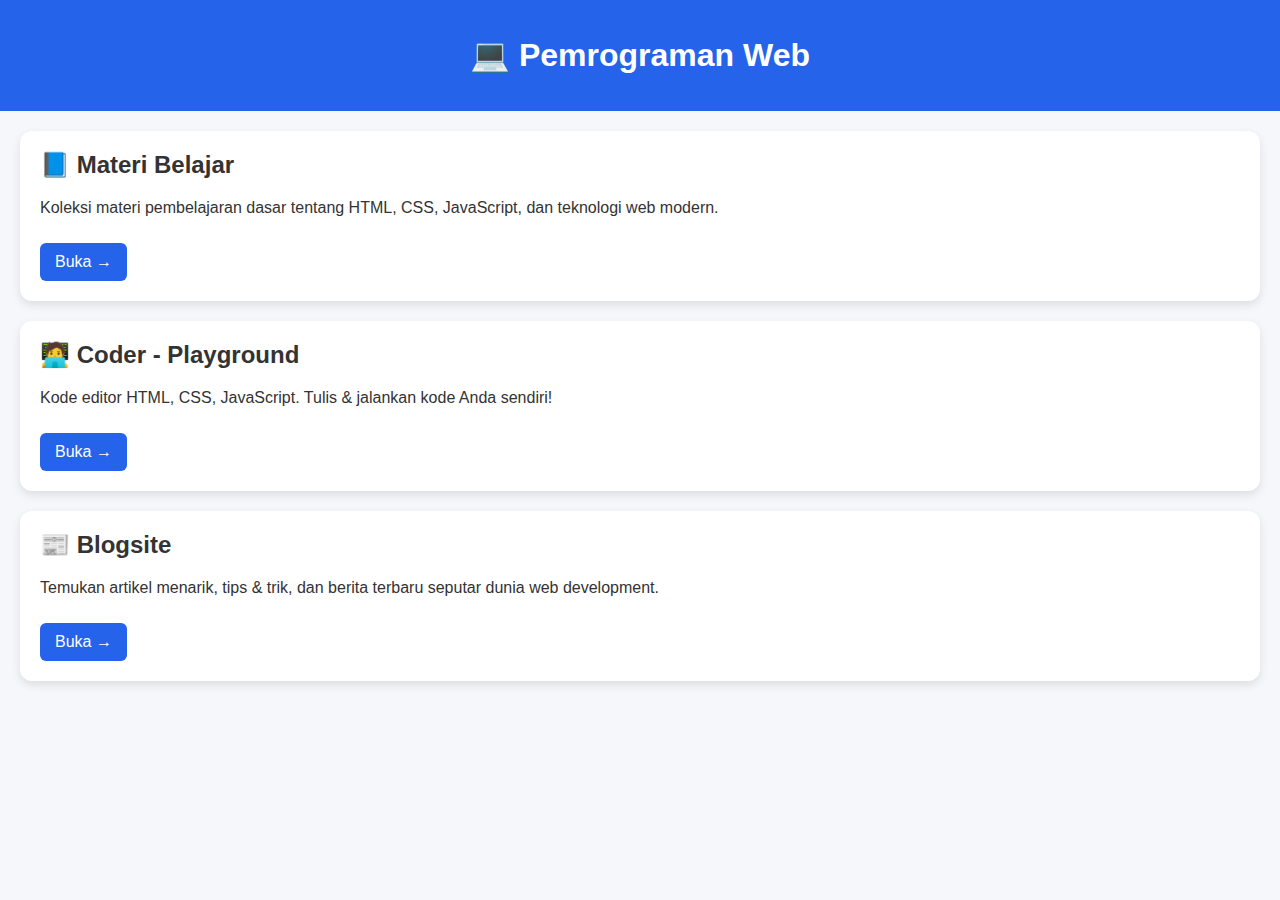
<file: index.html>
<!DOCTYPE html>
<html lang="id">
<head>
  <meta charset="UTF-8">
  <meta name="viewport" content="width=device-width, initial-scale=1.0">
  <title>Pemrograman Web</title>
  <link rel="stylesheet" href="style.css">
</head>
<body>
  <header>
    <h1>💻 Pemrograman Web</h1>
  </header>

  <main class="cards">
    <!-- Materi -->
    <div class="card">
      <h2>📘 Materi Belajar</h2>
      <p>Koleksi materi pembelajaran dasar tentang HTML, CSS, JavaScript, dan teknologi web modern.</p>
      <a href="https://pembelajarawebteach.netlify.app/" class="btn">Buka →</a>
    </div>

    <!-- Coder -->
    <div class="card">
      <h2>🧑‍💻 Coder - Playground</h2>
      <p>Kode editor HTML, CSS, JavaScript. Tulis & jalankan kode Anda sendiri!</p>
      <a href="playground.html" class="btn">Buka →</a>
    </div>

    <!-- Blogsite -->
    <div class="card">
      <h2>📰 Blogsite</h2>
      <p>Temukan artikel menarik, tips & trik, dan berita terbaru seputar dunia web development.</p>
      <a href="https://myprofilehmmodz.netlify.app/" class="btn">Buka →</a>
    </div>
  </main>
</body>
</html>
</file>
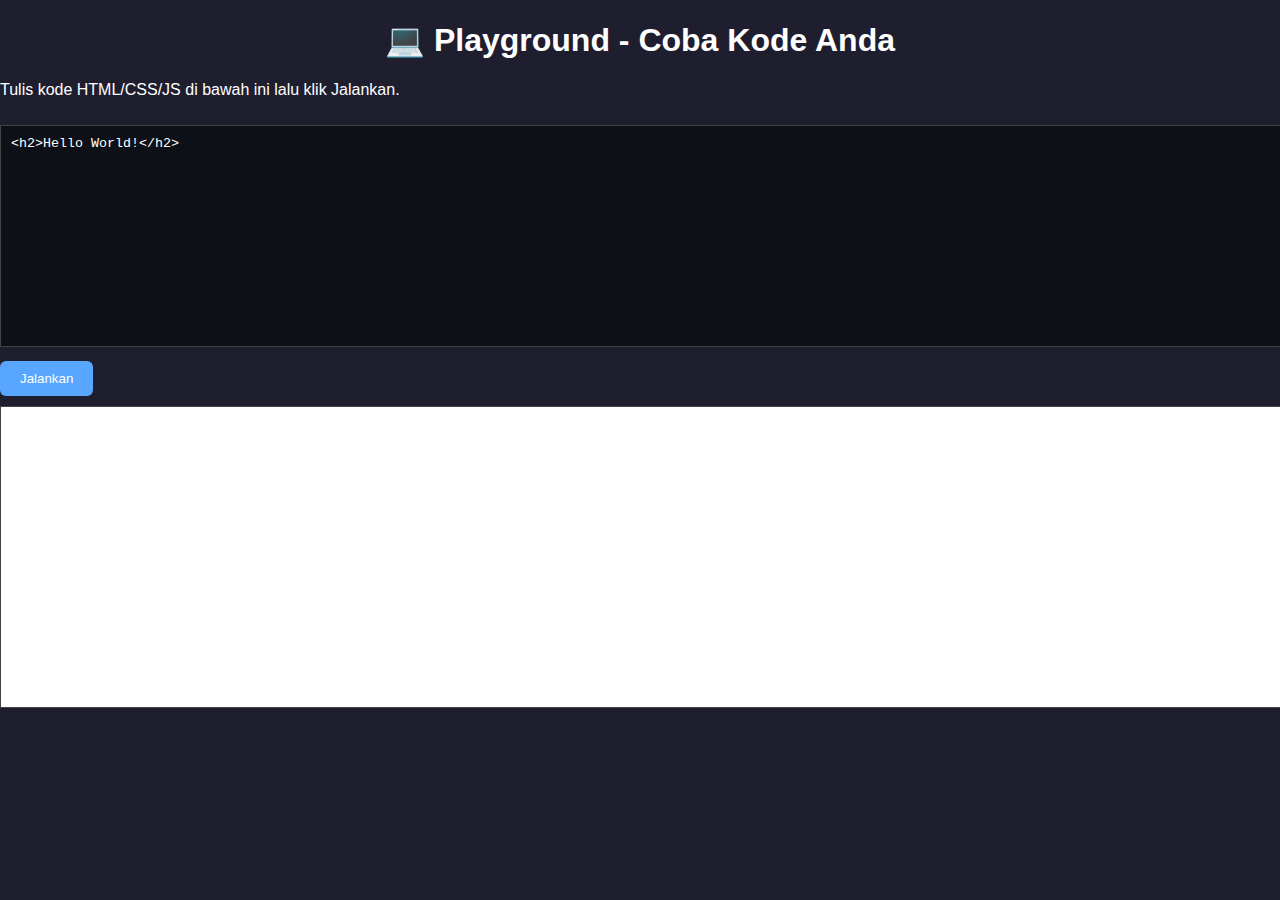
<file: playground.html>
<!DOCTYPE html>
<html lang="id">
<head>
  <meta charset="UTF-8">
  <meta name="viewport" content="width=device-width, initial-scale=1.0">
  <title>Playground - Coba Kode</title>
  <link rel="stylesheet" href="style.css">
  <style>
    body { background: #1e1e2f; color: white; font-family: Arial, sans-serif; }
    h1 { text-align: center; }
    textarea {
      width: 100%;
      height: 200px;
      margin-top: 10px;
      background: #0d1117;
      color: #fff;
      border: 1px solid #444;
      padding: 10px;
      font-family: monospace;
    }
    iframe {
      width: 100%;
      height: 300px;
      background: white;
      margin-top: 10px;
      border: 1px solid #444;
    }
    .btn {
      display: inline-block;
      padding: 10px 20px;
      margin-top: 10px;
      background: #58a6ff;
      color: white;
      border: none;
      border-radius: 6px;
      cursor: pointer;
    }
  </style>
</head>
<body>
  <h1>💻 Playground - Coba Kode Anda</h1>
  <p>Tulis kode HTML/CSS/JS di bawah ini lalu klik Jalankan.</p>

  <textarea id="editor"><h2>Hello World!</h2></textarea>
  <button class="btn" onclick="runCode()">Jalankan</button>
  <iframe id="preview"></iframe>

  <script>
    function runCode() {
      const code = document.getElementById("editor").value;
      const preview = document.getElementById("preview");
      preview.srcdoc = code;
    }
  </script>
</body>
</html>
</file>
<file: style.css>
body {
  margin: 0;
  font-family: Arial, sans-serif;
  background: #f5f7fa;
  color: #333;
}

header {
  background: #2563eb;
  color: white;
  padding: 15px;
  text-align: center;
}

.cards {
  display: grid;
  gap: 20px;
  padding: 20px;
}

.card {
  background: white;
  padding: 20px;
  border-radius: 12px;
  box-shadow: 0 4px 10px rgba(0,0,0,0.1);
}

.card h2 {
  margin-top: 0;
}

.btn {
  display: inline-block;
  margin-top: 10px;
  padding: 10px 15px;
  background: #2563eb;
  color: white;
  text-decoration: none;
  border-radius: 6px;
  transition: background 0.3s;
}

.btn:hover {
  background: #1d4ed8;
}
</file>
